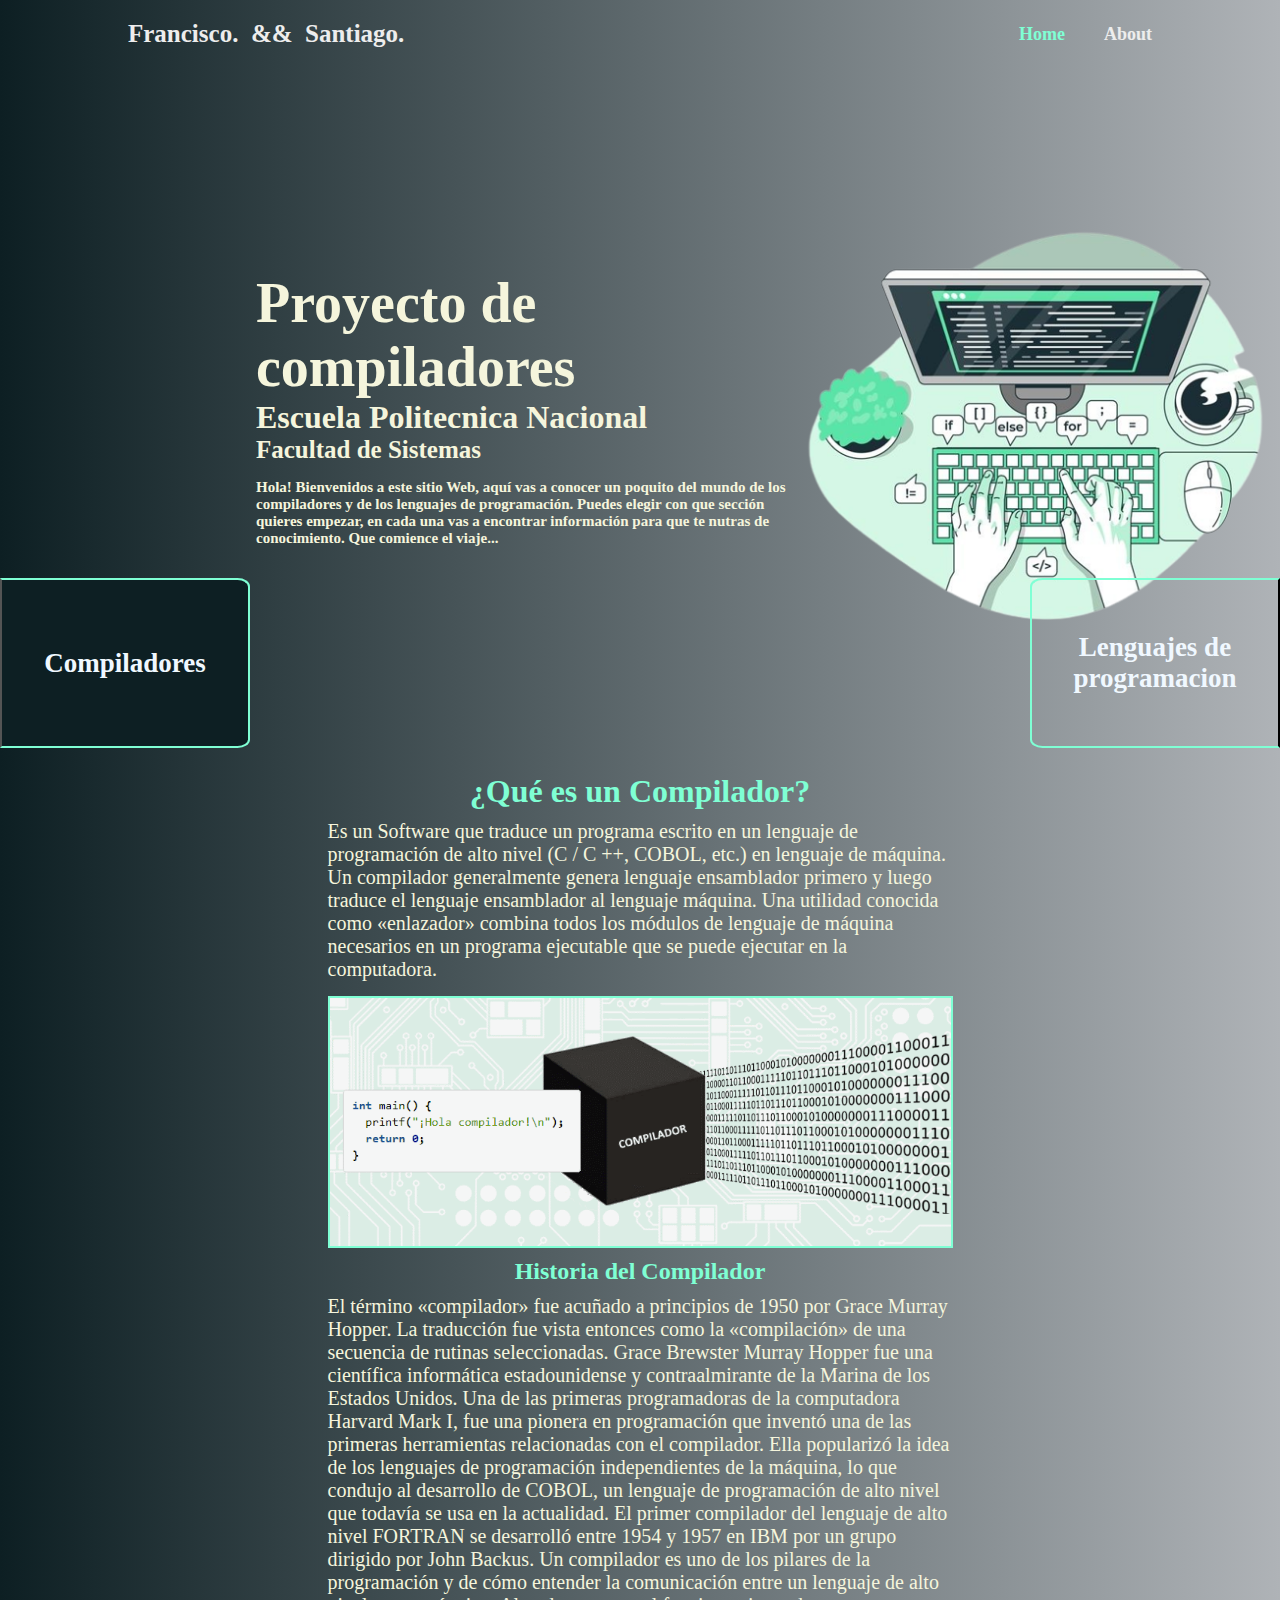
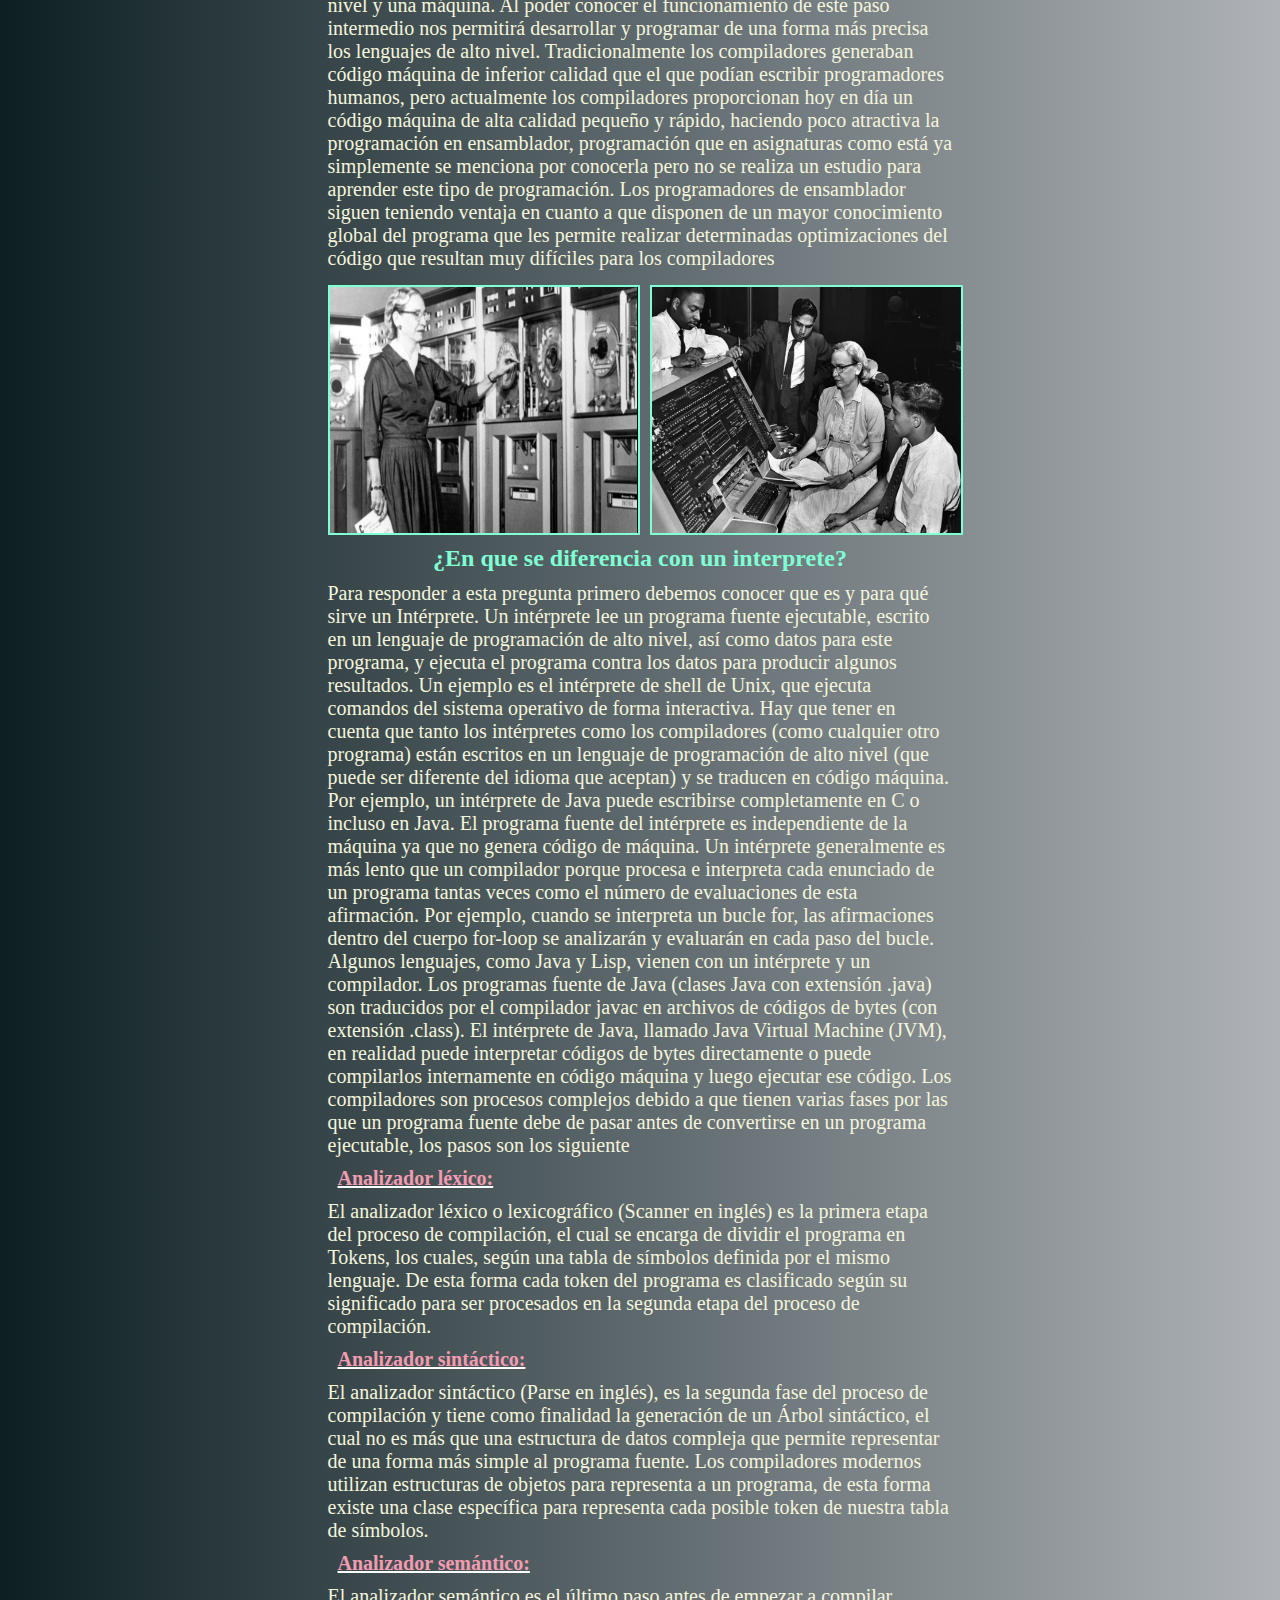
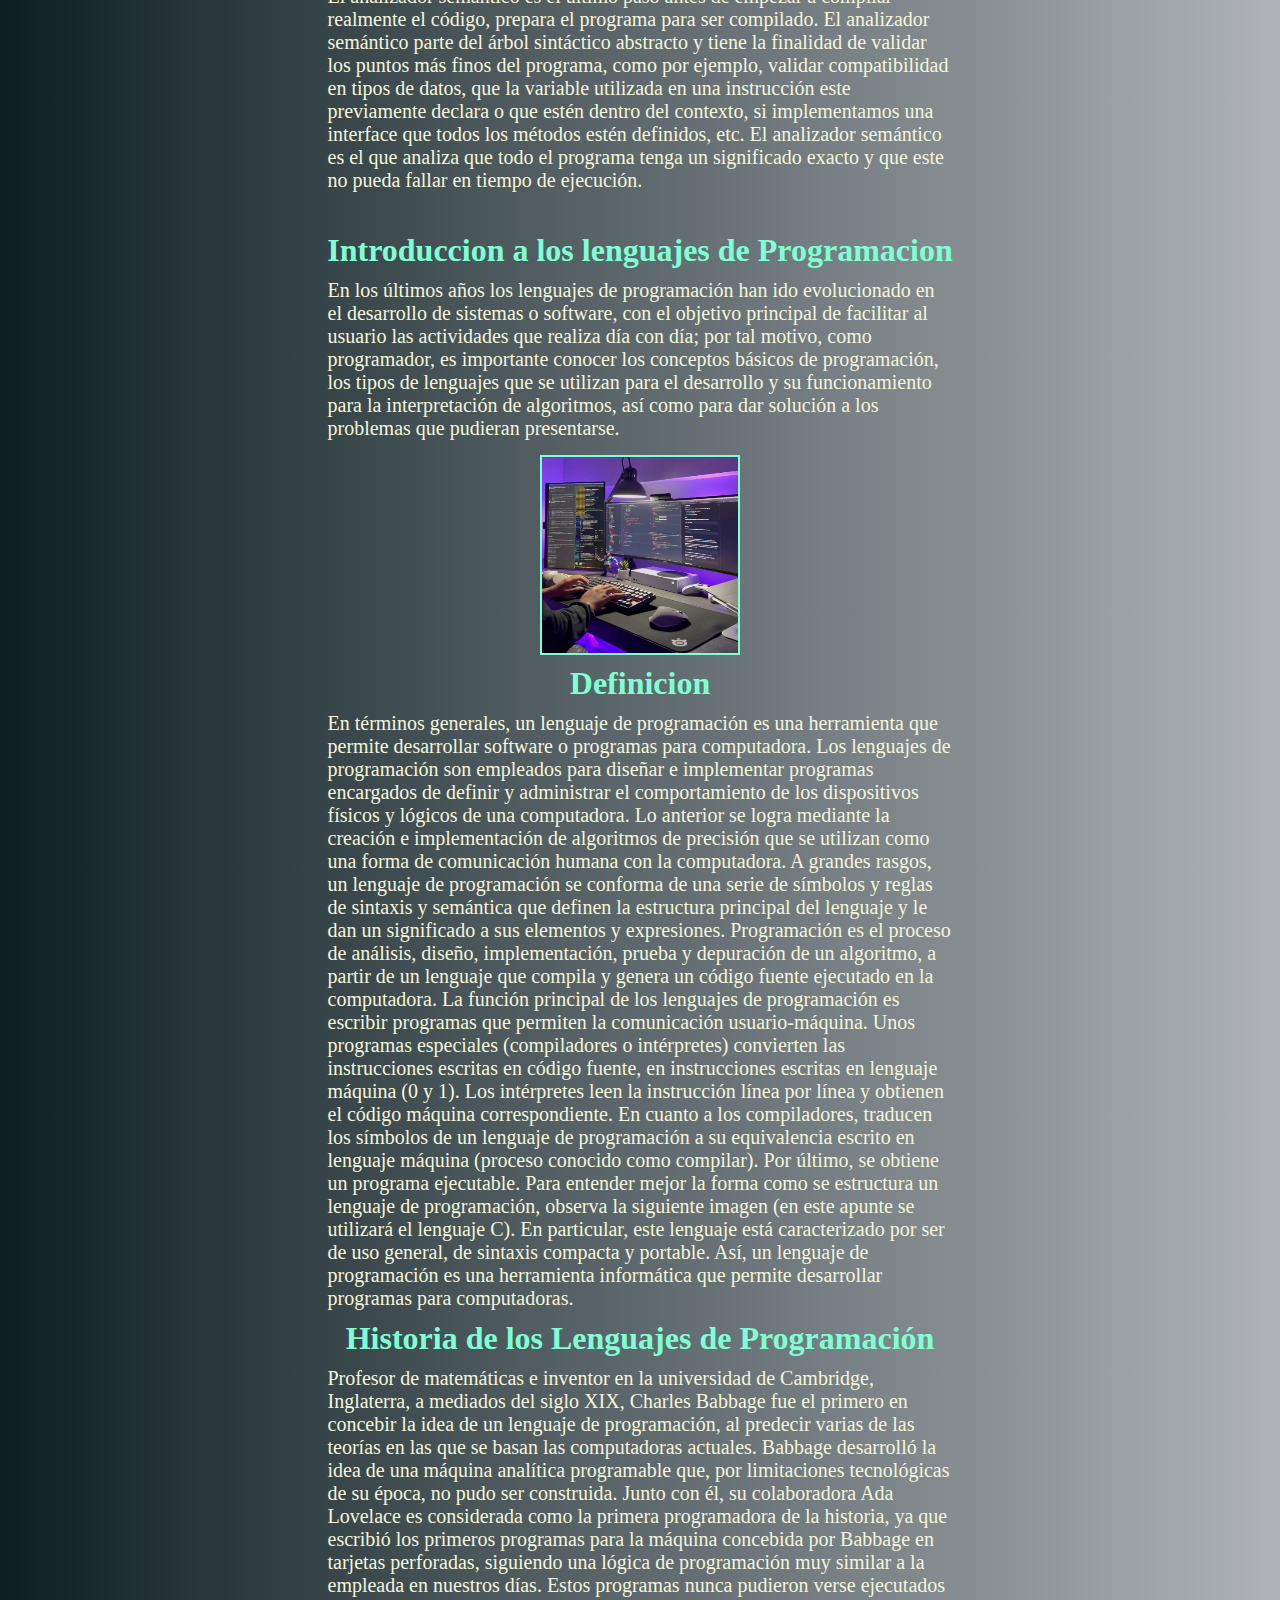
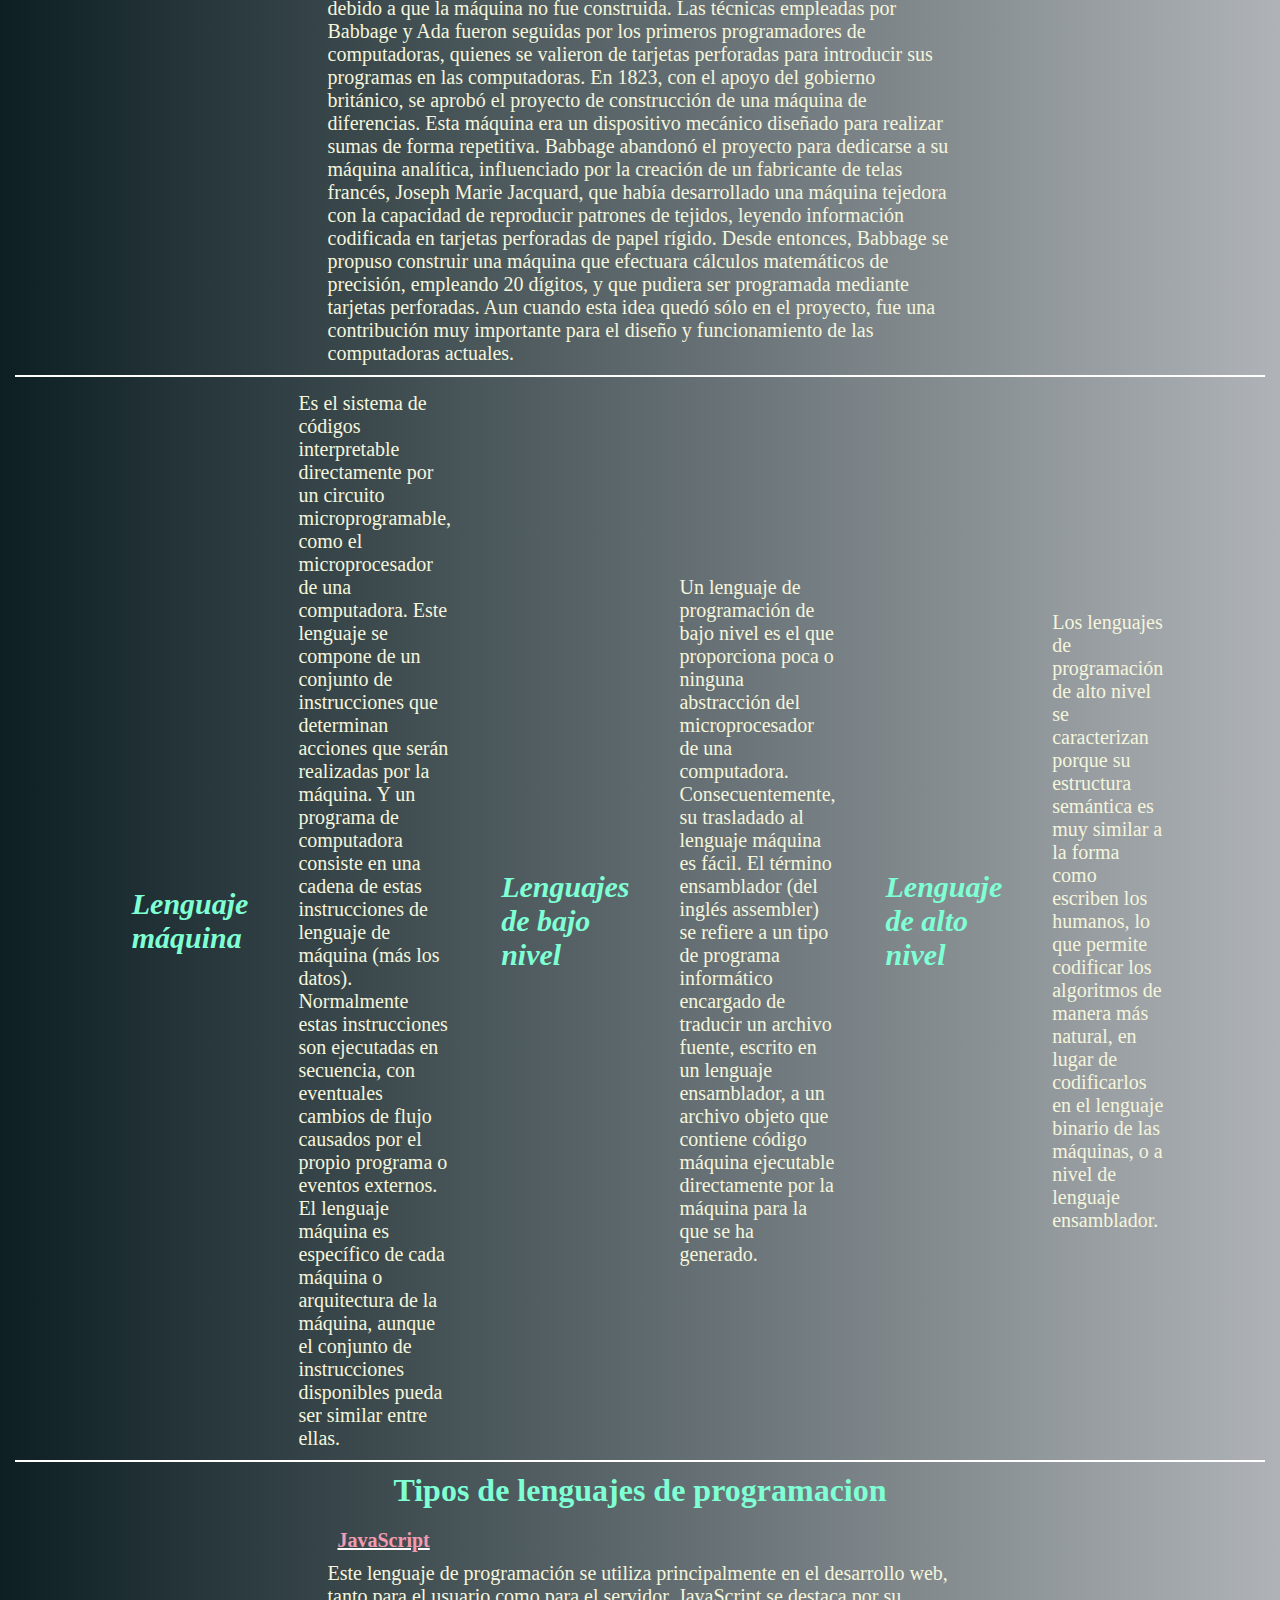
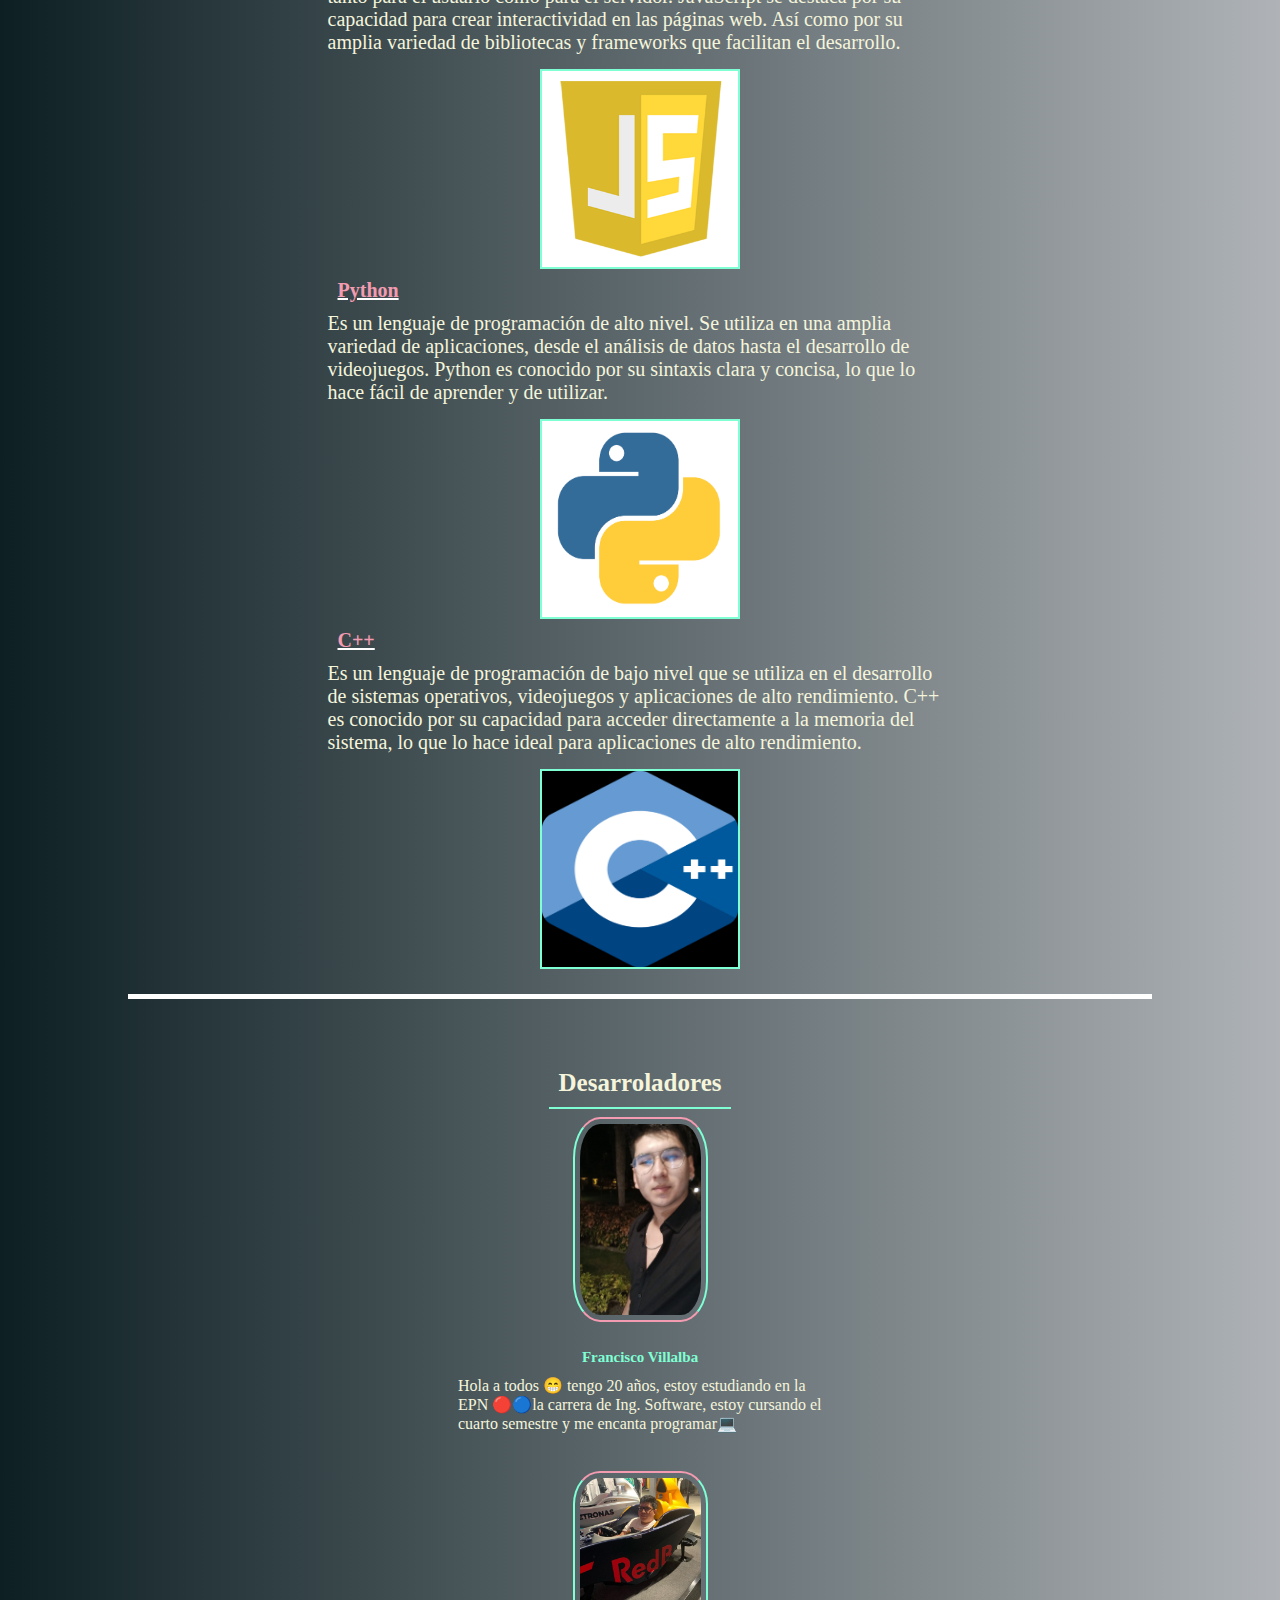
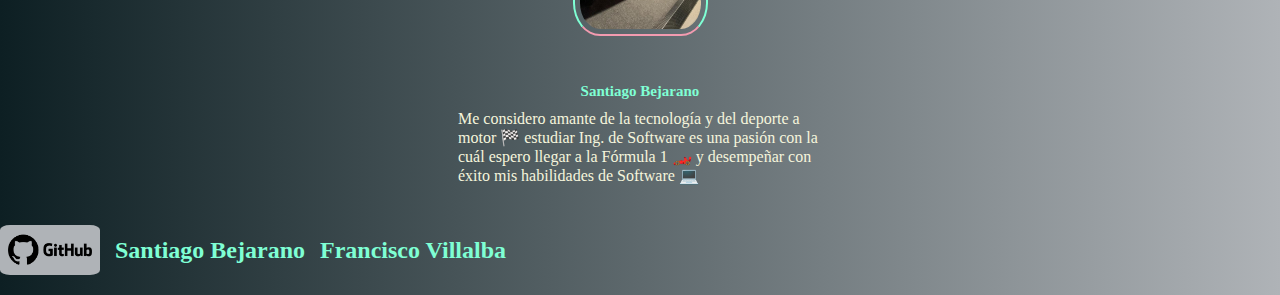
<file: index.html>
<!DOCTYPE html>
<html lang="en">

<head>
    <meta charset="UTF-8">
    <meta name="viewport" content="width=device-width, initial-scale=1.0">
    <title>CompiladoresWeb</title>
    <link rel="stylesheet" href="PaginaWeb.css">
</head>

<body>
    <header class="header">
        <h1 class="logo">Francisco.&nbsp;&nbsp;&&&nbsp;&nbsp;Santiago.</h1>

        <nav class="navegacion">
            <a href="#" class="active">Home</a>
            <a href="#" id="About" data-target="#piePagina">About</a>
        </nav>

    </header>
    <section class="contenedor">
        <div class="texto">
            <h1>Proyecto de compiladores</h1>
            <h2>Escuela Politecnica Nacional</h2>
            <h3>Facultad de Sistemas</h3>
            <p>
                Hola! Bienvenidos a este sitio Web, aquí vas a conocer un poquito del mundo de los
                compiladores y de los lenguajes de programación.
                Puedes elegir con que sección quieres empezar, en cada una vas a encontrar información
                para que te nutras de conocimiento.
                Que comience el viaje...
            </p>
        </div>
        <img class="imagen"
            src="imagenes/Ilustración_del_concepto_de_mecanografía_de_código___Vector_Gratis-removebg-preview.png"
            alt="">
        <div class="contenedor2">
            <button class="Compiladores" id="Compiladores" data-target="#sectionCompiladores">
                <h2 class="Compi">Compiladores</h2>
            </button>

            <button class="Lenguajes" id="Lenguajes" data-target="#sectionLenguajes">
                <h2 class="Lengua">Lenguajes de programacion</h2>
            </button>
        </div>
    </section>

    <!-- Diseño de la seccion de Compiladores -->
    <section class="sectionCompiladores" id="sectionCompiladores">
        <h1>¿Qué es un Compilador?</h1>
        <p>Es un Software que traduce un programa escrito en un lenguaje
            de programación de alto nivel (C / C ++, COBOL, etc.)
            en lenguaje de máquina. Un compilador generalmente genera
            lenguaje ensamblador primero y luego traduce el lenguaje ensamblador
            al lenguaje máquina. Una utilidad conocida como «enlazador» combina
            todos los módulos de lenguaje de máquina necesarios en un programa
            ejecutable que se puede ejecutar en la computadora.</p>
        <img class="imagen-cambiable" src="imagenes/Compilador.png" alt="Compilador">
        <h2>Historia del Compilador</h2>

        <p>
            El término «compilador» fue acuñado a principios
            de 1950 por Grace Murray Hopper. La traducción fue vista
            entonces como la «compilación» de una secuencia de rutinas seleccionadas.

            Grace Brewster Murray Hopper fue
            una científica informática estadounidense y
            contraalmirante de la Marina de los Estados Unidos. Una de las
            primeras programadoras de la computadora Harvard Mark I, fue una pionera
            en programación que inventó una de las primeras herramientas relacionadas
            con el compilador. Ella popularizó la idea de los lenguajes de programación independientes
            de la máquina, lo que condujo al desarrollo de COBOL, un lenguaje de programación de alto
            nivel que todavía se usa en la actualidad.

            El primer compilador del lenguaje de alto nivel FORTRAN
            se desarrolló entre 1954 y 1957 en IBM por un grupo dirigido por John Backus.
            Un compilador es uno de los pilares de la programación y de cómo entender la comunicación
            entre un lenguaje de alto nivel y una máquina. Al poder conocer el funcionamiento de este
            paso intermedio nos permitirá desarrollar y programar de una forma más precisa los lenguajes
            de alto nivel.

            Tradicionalmente los compiladores generaban código máquina de inferior calidad que el que
            podían escribir programadores humanos, pero actualmente los compiladores proporcionan hoy
            en día un código máquina de alta calidad pequeño y rápido, haciendo poco atractiva la
            programación en ensamblador, programación que en asignaturas como está ya simplemente se
            menciona por conocerla pero no se realiza un estudio para aprender este tipo de programación.

            Los programadores de ensamblador siguen teniendo ventaja en cuanto a que disponen de un
            mayor conocimiento global del programa que les permite realizar determinadas optimizaciones
            del código que resultan muy difíciles para los compiladores
        </p>
        <div class="HistoriaCompiladores">
            <img src="imagenes/HistoriaCompiladores.jpg" alt="historia">
            <img src="imagenes/HistoriaCompiladores2.jpg" alt="historia">
        </div>

        <h2>¿En que se diferencia con un interprete?</h2>
        <p>
            Para responder a esta pregunta primero debemos conocer que es y para qué sirve un Intérprete.
            Un intérprete lee un programa fuente ejecutable, escrito en un lenguaje de programación de alto nivel, así
            como datos para este programa, y ​​ejecuta el programa contra los datos para producir algunos resultados. Un
            ejemplo es el intérprete de shell de Unix, que ejecuta comandos del sistema operativo de forma interactiva.
            Hay que tener en cuenta que tanto los intérpretes como los compiladores (como cualquier otro programa) están
            escritos en un lenguaje de programación de alto nivel (que puede ser diferente del idioma que aceptan) y se
            traducen en código máquina.
            Por ejemplo, un intérprete de Java puede escribirse completamente en C o incluso en Java. El programa fuente
            del intérprete es independiente de la máquina ya que no genera código de máquina.
            Un intérprete generalmente es más lento que un compilador porque procesa e interpreta cada enunciado de un
            programa tantas veces como el número de evaluaciones de esta afirmación. Por ejemplo, cuando se interpreta
            un bucle for, las afirmaciones dentro del cuerpo for-loop se analizarán y evaluarán en cada paso del bucle.
            Algunos lenguajes, como Java y Lisp, vienen con un intérprete y un compilador. Los programas fuente de Java
            (clases Java con extensión .java) son traducidos por el compilador javac en archivos de códigos de bytes
            (con extensión .class).
            El intérprete de Java, llamado Java Virtual Machine (JVM), en realidad puede interpretar códigos de bytes
            directamente o puede compilarlos internamente en código máquina y luego ejecutar ese código.
            Los compiladores son procesos complejos debido a que tienen varias fases por las que un programa fuente debe
            de pasar antes de convertirse en un programa ejecutable, los pasos son los siguiente
        </p>

        <h3>Analizador léxico:</h3>
        <p>El analizador léxico o lexicográfico (Scanner en inglés) es la primera etapa del
            proceso de compilación, el cual se encarga de dividir el programa en Tokens, los
            cuales, según una tabla de símbolos definida por el mismo lenguaje.
            De esta forma cada token del programa es clasificado según su significado para
            ser procesados en la segunda etapa del proceso de compilación.
        </p>

        <h3>Analizador sintáctico:</h3>
        <p>
            El analizador sintáctico (Parse en inglés), es la segunda fase del proceso de compilación y tiene como
            finalidad la generación de
            un Árbol sintáctico, el cual no es más que una estructura de datos compleja que permite representar de una
            forma más simple al programa fuente.
            Los compiladores modernos utilizan estructuras de objetos para representa a un programa, de esta forma
            existe una clase
            específica para representa cada posible token de nuestra tabla de símbolos.
        </p>

        <h3>Analizador semántico:</h3>
        <p>
            El analizador semántico es el último paso antes de empezar a compilar realmente el código, prepara el
            programa para ser compilado.
            El analizador semántico parte del árbol sintáctico abstracto y tiene la finalidad de validar los puntos más
            finos del programa, como por
            ejemplo, validar compatibilidad en tipos de datos, que la variable utilizada en una instrucción este
            previamente declara o que estén dentro del contexto,
            si implementamos una interface que todos los métodos estén definidos, etc.
            El analizador semántico es el que analiza que todo el programa tenga un significado exacto y que este no
            pueda fallar en tiempo de ejecución.
        </p>

    </section>

    <section class="sectionLenguajes" id="sectionLenguajes">
        <h1>Introduccion a los lenguajes de Programacion</h1>
        <p>En los últimos años los lenguajes de programación han ido evolucionado
            en el desarrollo de sistemas o software, con el
            objetivo principal de facilitar al usuario las actividades que realiza
            día con día; por tal motivo, como programador, es importante conocer los
            conceptos básicos de programación, los tipos de lenguajes que se utilizan para el desarrollo
            y su funcionamiento para la interpretación de algoritmos, así como para dar solución a los problemas
            que pudieran presentarse.</p>
        <img src="imagenes/programacion.jpg" alt="programacion">
        <h1>Definicion</h1>
        <p>En términos generales, un lenguaje de programación es una herramienta que permite desarrollar software o
            programas para computadora. Los lenguajes de programación son empleados para diseñar e implementar programas
            encargados de definir y administrar el comportamiento de los dispositivos físicos y lógicos de una
            computadora. Lo anterior se logra mediante la creación e implementación de algoritmos de precisión que se
            utilizan como una forma de comunicación humana con la computadora.

            A grandes rasgos, un lenguaje de programación se conforma de una serie de símbolos y reglas de sintaxis y
            semántica que definen la estructura principal del lenguaje y le dan un significado a sus elementos y
            expresiones.

            Programación es el proceso de análisis, diseño, implementación, prueba y depuración de un algoritmo, a
            partir de un lenguaje que compila y genera un código fuente ejecutado en la computadora.

            La función principal de los lenguajes de programación es escribir programas que permiten la comunicación
            usuario-máquina. Unos programas especiales (compiladores o intérpretes) convierten las instrucciones
            escritas en código fuente, en instrucciones escritas en lenguaje máquina (0 y 1).

            Los intérpretes leen la instrucción línea por línea y obtienen el código máquina correspondiente.

            En cuanto a los compiladores, traducen los símbolos de un lenguaje de programación a su equivalencia escrito
            en lenguaje máquina (proceso conocido como compilar). Por último, se obtiene un programa ejecutable.

            Para entender mejor la forma como se estructura un lenguaje de programación, observa la siguiente imagen (en
            este apunte se utilizará el lenguaje C).

            En particular, este lenguaje está caracterizado por ser de uso general, de sintaxis compacta y portable.
            Así, un lenguaje de programación es una herramienta informática que permite desarrollar programas para
            computadoras.</p>

        <h1>Historia de los Lenguajes de Programación</h1>
        <p>Profesor de matemáticas e inventor en la universidad de Cambridge, Inglaterra, a mediados del siglo XIX,
            Charles Babbage fue el primero en concebir la idea de un lenguaje de programación, al predecir varias de las
            teorías en las que se basan las computadoras actuales.

            Babbage desarrolló la idea de una máquina analítica programable que, por limitaciones tecnológicas de su
            época, no pudo ser construida. Junto con él, su colaboradora Ada Lovelace es considerada como la primera
            programadora de la historia, ya que escribió los primeros programas para la máquina concebida por Babbage en
            tarjetas perforadas, siguiendo una lógica de programación muy similar a la empleada en nuestros días. Estos
            programas nunca pudieron verse ejecutados debido a que la máquina no fue construida.

            Las técnicas empleadas por Babbage y Ada fueron seguidas por los primeros programadores de computadoras,
            quienes se valieron de tarjetas perforadas para introducir sus programas en las computadoras.

            En 1823, con el apoyo del gobierno británico, se aprobó el proyecto de construcción de una máquina de
            diferencias. Esta máquina era un dispositivo mecánico diseñado para realizar sumas de forma repetitiva.
            Babbage abandonó el proyecto para dedicarse a su máquina analítica, influenciado por la creación de un
            fabricante de telas francés, Joseph Marie Jacquard, que había desarrollado una máquina tejedora con la
            capacidad de reproducir patrones de tejidos, leyendo información codificada en tarjetas perforadas de papel
            rígido.

            Desde entonces, Babbage se propuso construir una máquina que efectuara cálculos matemáticos de precisión,
            empleando 20 dígitos, y que pudiera ser programada mediante tarjetas perforadas. Aun cuando esta idea quedó
            sólo en el proyecto, fue una contribución muy importante para el diseño y funcionamiento de las computadoras
            actuales.</p>
        <span class="Line"></span>
        <div class="TiposLenguajes">
            <h2>Lenguaje máquina</h2>
            <p>Es el sistema de códigos interpretable directamente por un circuito microprogramable, como el
                microprocesador de una computadora.
                Este lenguaje se compone de un conjunto de instrucciones que determinan acciones que serán realizadas
                por
                la máquina. Y un programa de computadora consiste en una cadena de estas instrucciones de lenguaje
                de máquina (más los datos). Normalmente estas instrucciones son ejecutadas en secuencia, con eventuales
                cambios de flujo causados por el propio programa o eventos externos. El lenguaje máquina es específico
                de cada máquina o arquitectura de la máquina, aunque el conjunto de instrucciones disponibles pueda ser
                similar entre ellas.
            </p>
            <h2>Lenguajes de bajo nivel</h2>
            <p>Un lenguaje de programación de bajo nivel es el que proporciona poca o ninguna abstracción
                del microprocesador de una computadora. Consecuentemente, su trasladado al lenguaje máquina es fácil.
                El término ensamblador (del inglés assembler) se refiere a un tipo de programa informático encargado
                de traducir un archivo fuente, escrito en un lenguaje ensamblador, a un archivo objeto que contiene
                código máquina ejecutable directamente por la máquina para la que se ha generado.
            </p>
            <h2>Lenguaje de alto nivel</h2>
            <p>Los lenguajes de programación de alto nivel se caracterizan porque su estructura semántica es muy similar
                a
                la forma como escriben los humanos, lo que permite codificar los algoritmos de manera más natural,
                en lugar de codificarlos en el lenguaje binario de las máquinas, o a nivel de lenguaje ensamblador.
            </p>
        </div>
        <span class="Line"></span>
        <h1>Tipos de lenguajes de programacion</h1>
        <h3>JavaScript</h3>
        <p>Este lenguaje de programación se utiliza principalmente en el desarrollo web, tanto para el usuario como para
            el servidor.
            JavaScript se destaca por su capacidad para crear interactividad en las páginas web. Así como por su amplia
            variedad de bibliotecas
            y frameworks que facilitan el desarrollo.

        </p>
        <img class="imagen-cambiable" src="imagenes/JavaScript.png" alt="JavaScript">

        <h3>Python</h3>
        <p>Es un lenguaje de programación de alto nivel. Se utiliza en una amplia variedad de aplicaciones,
            desde el análisis de datos hasta el desarrollo
            de videojuegos. Python es conocido por su sintaxis clara y concisa, lo que lo hace fácil de aprender y de
            utilizar.
        </p>
        <img class="imagen-cambiable" src="imagenes/Python.png" alt="Python">


        <h3>C++</h3>
        <p>Es un lenguaje de programación de bajo nivel que se utiliza en el desarrollo de sistemas operativos,
            videojuegos y aplicaciones de alto rendimiento. C++ es conocido por su capacidad para acceder
            directamente a la memoria del sistema, lo que lo hace ideal para aplicaciones de alto rendimiento.
        </p>
        <img class="imagen-cambiable" src="imagenes/C++.png" alt="C++">

    </section>



    <!-- Diseño de la seccion about -->
    <section class="about" id="about">
        <span class="LinePie"></span>
        <h1 class="desarrolladores">Desarroladores</h1>

        <div class="about-img">
            <img src="imagenes/Fran.jpeg" alt="Fran">
        </div>

        <div class="about-content">
            <h3>Francisco Villalba</h3>
            <p>Hola a todos 😁 tengo 20 años, estoy estudiando en la
                EPN 🔴🔵la carrera de Ing. Software, estoy cursando el
                cuarto semestre y me encanta programar💻
            </p>
        </div>

        <div class="about-img">
            <img src="imagenes/Santi.jpeg" alt="Santi">


        </div>
        <div class="about-content">
            <h3>Santiago Bejarano</h3>
            <p>Me considero amante de la tecnología y del deporte a motor 🏁 
                estudiar Ing. de Software es una pasión con la cuál espero llegar 
                a la Fórmula 1 🏎️ y desempeñar con éxito mis habilidades de Software 💻</p>
        </div>
    </section>



    <footer class="piePagina" id="piePagina">
        <div class="bottom">
            <img class="imgGitHub"
                src="imagenes/github-logo-git-hub-icon-with-text-on-white-background-free-vector-removebg-preview.png"
                alt="">

            <a href="https://github.com/santiagobejarano" target="_blanck">
                <h2>Santiago Bejarano</h2>
            </a>

            <a href="https://github.com/FranciscoVilli" target="_blank">
                <h2>Francisco Villalba</h2>
            </a>


        </div>

    </footer>
    <script src="PaginaWeb.js"></script>

</body>

</html>
</file>
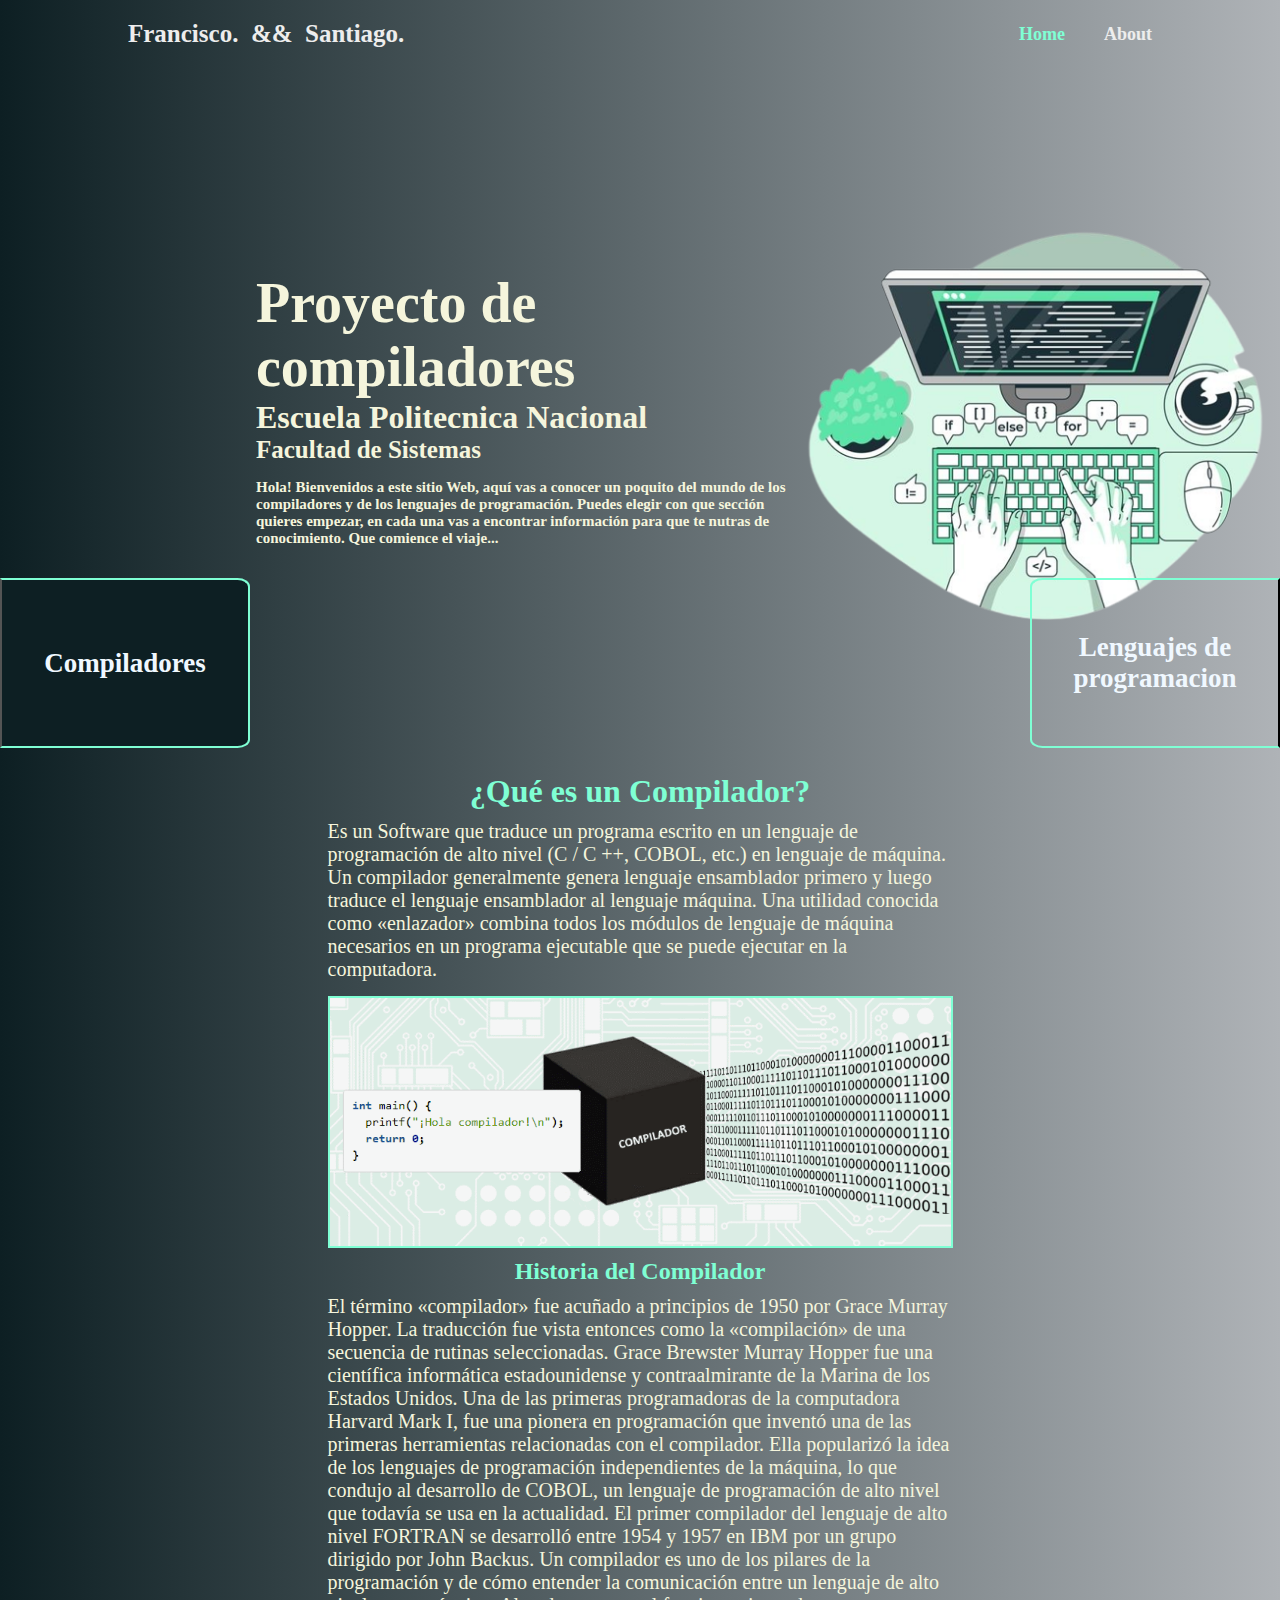
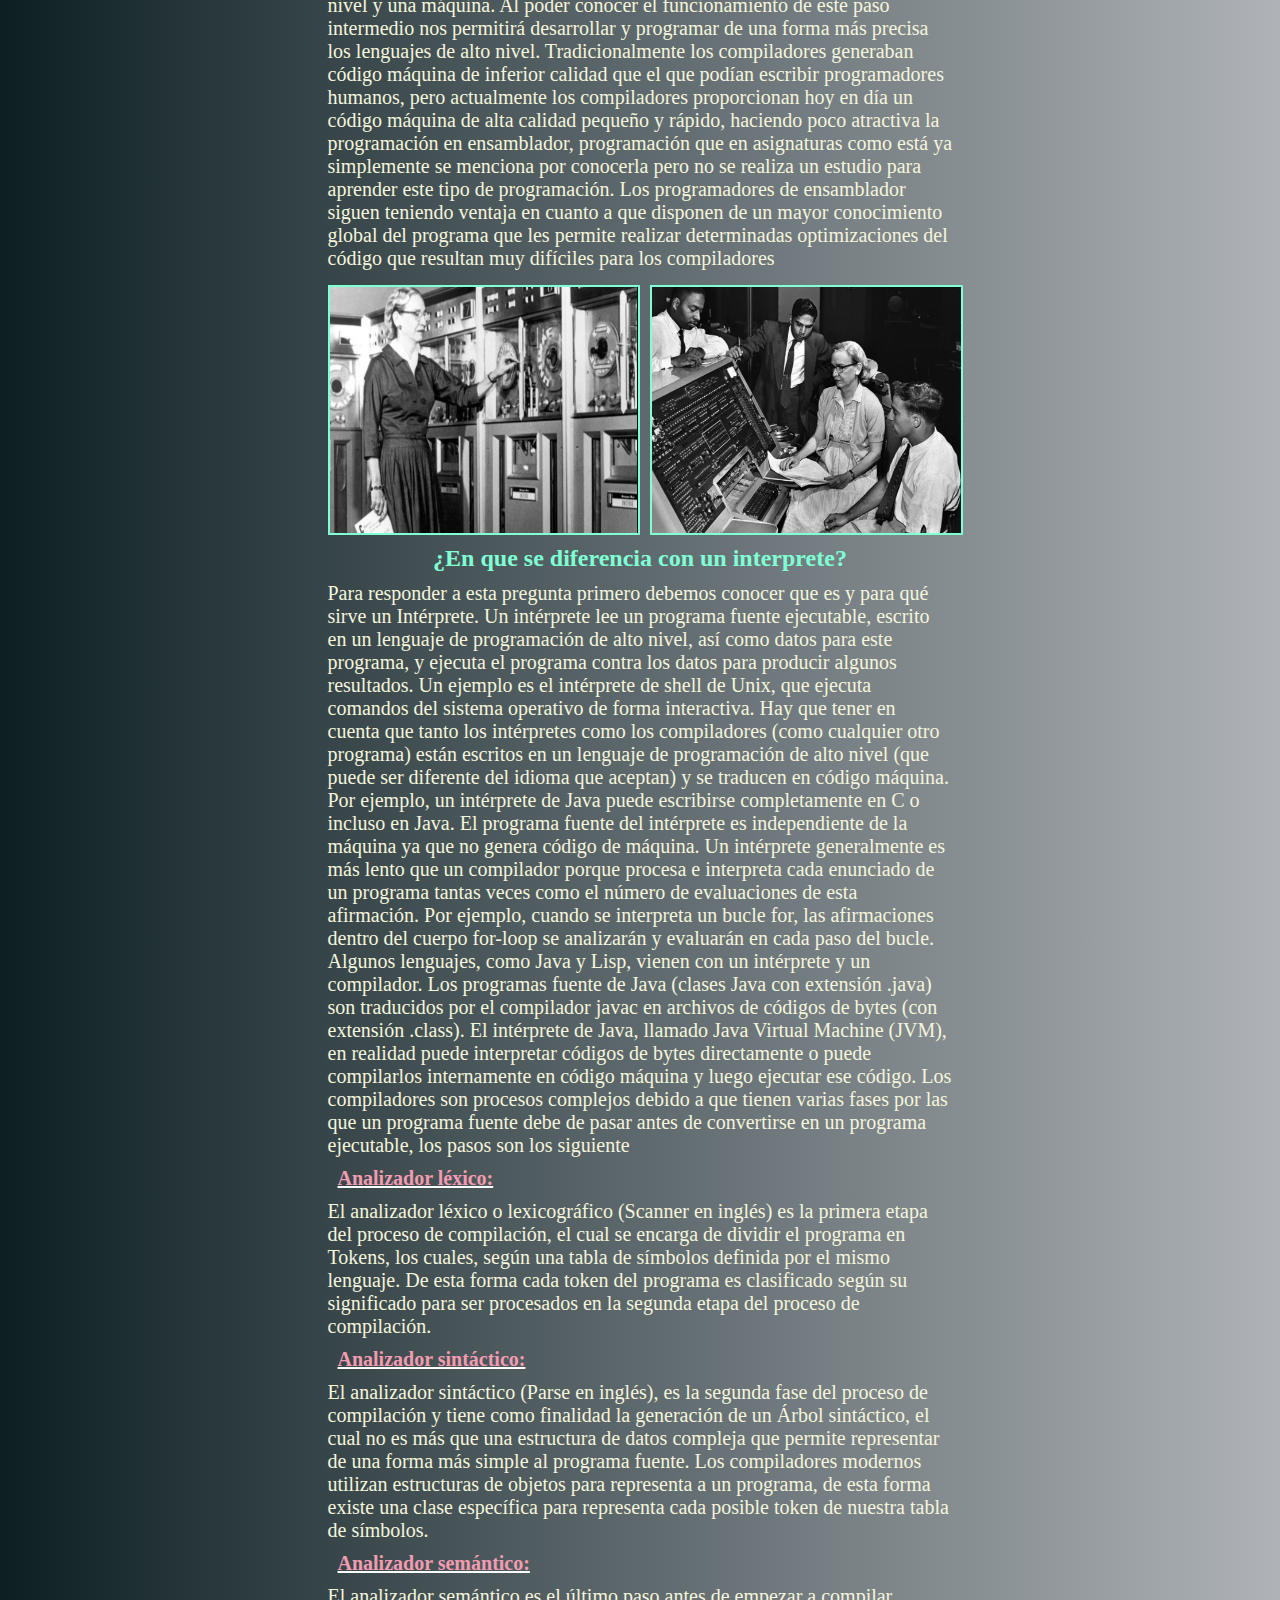
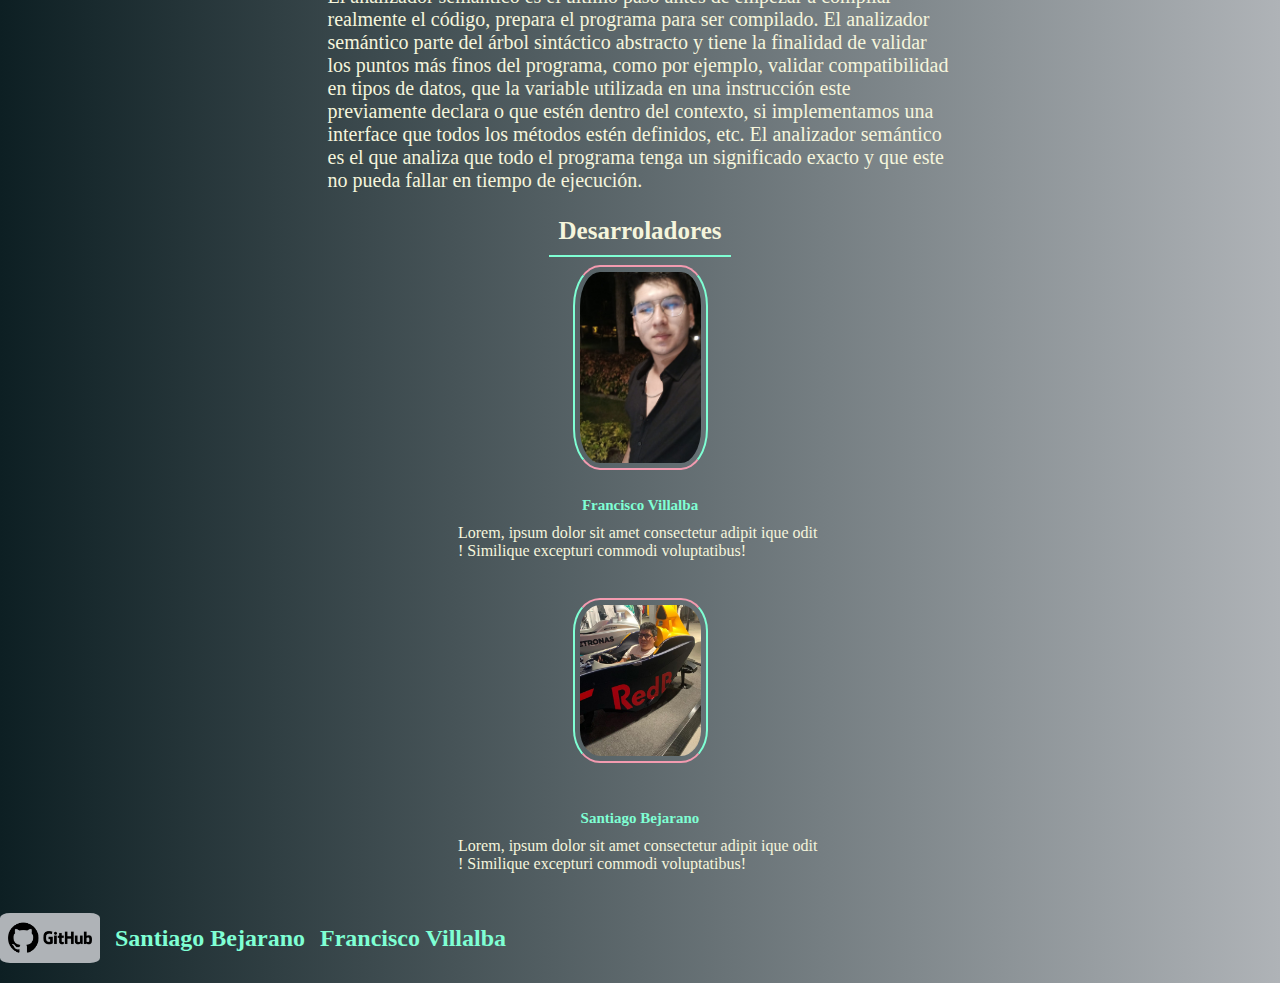
<file: PaginaWeb.html>
<!DOCTYPE html>
<html lang="en">

<head>
    <meta charset="UTF-8">
    <meta name="viewport" content="width=device-width, initial-scale=1.0">
    <title>CompiladoresWeb</title>
    <link rel="stylesheet" href="PaginaWeb.css">
</head>

<body>
    <header class="header">
        <h1 class="logo">Francisco.&nbsp;&nbsp;&&&nbsp;&nbsp;Santiago.</h1>

        <nav class="navegacion">
            <a href="#" class="active">Home</a>
            <a href="#" id="About" data-target="#piePagina">About</a>
        </nav>

    </header>
    <section class="contenedor">
        <div class="texto">
            <h1>Proyecto de compiladores</h1>
            <h2>Escuela Politecnica Nacional</h2>
            <h3>Facultad de Sistemas</h3>
            <p>
                Hola! Bienvenidos a este sitio Web, aquí vas a conocer un poquito del mundo de los
                compiladores y de los lenguajes de programación.
                Puedes elegir con que sección quieres empezar, en cada una vas a encontrar información
                para que te nutras de conocimiento.
                Que comience el viaje...
            </p>
        </div>
        <img class="imagen"
            src="imagenes/Ilustración_del_concepto_de_mecanografía_de_código___Vector_Gratis-removebg-preview.png"
            alt="">
        <div class="contenedor2">
            <button class="Compiladores" id="Compiladores" data-target="#sectionCompiladores">
                <h2 class="Compi">Compiladores</h2>
            </button>

            <button class="Lenguajes" id="Lenguajes">
                <h2 class="Lengua">Lenguajes de programacion</h2>
            </button>
        </div>
    </section>

    <!-- Diseño de la seccion de Compiladores -->
    <section class="sectionCompiladores" id="sectionCompiladores">
        <h1>¿Qué es un Compilador?</h1>
        <p>Es un Software que traduce un programa escrito en un lenguaje
            de programación de alto nivel (C / C ++, COBOL, etc.)
            en lenguaje de máquina. Un compilador generalmente genera
            lenguaje ensamblador primero y luego traduce el lenguaje ensamblador
            al lenguaje máquina. Una utilidad conocida como «enlazador» combina
            todos los módulos de lenguaje de máquina necesarios en un programa
            ejecutable que se puede ejecutar en la computadora.</p>
        <img class="imagen-cambiable" src="imagenes/Compilador.png" alt="Compilador">
        <h2>Historia del Compilador</h2>

        <p>
            El término «compilador» fue acuñado a principios
            de 1950 por Grace Murray Hopper. La traducción fue vista
            entonces como la «compilación» de una secuencia de rutinas seleccionadas.

            Grace Brewster Murray Hopper fue
            una científica informática estadounidense y
            contraalmirante de la Marina de los Estados Unidos. Una de las
            primeras programadoras de la computadora Harvard Mark I, fue una pionera
            en programación que inventó una de las primeras herramientas relacionadas
            con el compilador. Ella popularizó la idea de los lenguajes de programación independientes
            de la máquina, lo que condujo al desarrollo de COBOL, un lenguaje de programación de alto
            nivel que todavía se usa en la actualidad.

            El primer compilador del lenguaje de alto nivel FORTRAN
            se desarrolló entre 1954 y 1957 en IBM por un grupo dirigido por John Backus.
            Un compilador es uno de los pilares de la programación y de cómo entender la comunicación
            entre un lenguaje de alto nivel y una máquina. Al poder conocer el funcionamiento de este
            paso intermedio nos permitirá desarrollar y programar de una forma más precisa los lenguajes
            de alto nivel.

            Tradicionalmente los compiladores generaban código máquina de inferior calidad que el que
            podían escribir programadores humanos, pero actualmente los compiladores proporcionan hoy
            en día un código máquina de alta calidad pequeño y rápido, haciendo poco atractiva la
            programación en ensamblador, programación que en asignaturas como está ya simplemente se
            menciona por conocerla pero no se realiza un estudio para aprender este tipo de programación.

            Los programadores de ensamblador siguen teniendo ventaja en cuanto a que disponen de un
            mayor conocimiento global del programa que les permite realizar determinadas optimizaciones
            del código que resultan muy difíciles para los compiladores
        </p>
        <div class="HistoriaCompiladores">
            <img  src="imagenes/HistoriaCompiladores.jpg" alt="historia">
            <img  src="imagenes/HistoriaCompiladores2.jpg" alt="historia">
        </div>

        <h2>¿En que se diferencia con un interprete?</h2>
        <p>
            Para responder a esta pregunta primero debemos conocer que es y para qué sirve un Intérprete.
            Un intérprete lee un programa fuente ejecutable, escrito en un lenguaje de programación de alto nivel, así
            como datos para este programa, y ​​ejecuta el programa contra los datos para producir algunos resultados. Un
            ejemplo es el intérprete de shell de Unix, que ejecuta comandos del sistema operativo de forma interactiva.
            Hay que tener en cuenta que tanto los intérpretes como los compiladores (como cualquier otro programa) están
            escritos en un lenguaje de programación de alto nivel (que puede ser diferente del idioma que aceptan) y se
            traducen en código máquina.
            Por ejemplo, un intérprete de Java puede escribirse completamente en C o incluso en Java. El programa fuente
            del intérprete es independiente de la máquina ya que no genera código de máquina.
            Un intérprete generalmente es más lento que un compilador porque procesa e interpreta cada enunciado de un
            programa tantas veces como el número de evaluaciones de esta afirmación. Por ejemplo, cuando se interpreta
            un bucle for, las afirmaciones dentro del cuerpo for-loop se analizarán y evaluarán en cada paso del bucle.
            Algunos lenguajes, como Java y Lisp, vienen con un intérprete y un compilador. Los programas fuente de Java
            (clases Java con extensión .java) son traducidos por el compilador javac en archivos de códigos de bytes
            (con extensión .class).
            El intérprete de Java, llamado Java Virtual Machine (JVM), en realidad puede interpretar códigos de bytes
            directamente o puede compilarlos internamente en código máquina y luego ejecutar ese código.
            Los compiladores son procesos complejos debido a que tienen varias fases por las que un programa fuente debe
            de pasar antes de convertirse en un programa ejecutable, los pasos son los siguiente
        </p>

        <h3>Analizador léxico:</h3>
        <p>El analizador léxico o lexicográfico (Scanner en inglés) es la primera etapa del
            proceso de compilación, el cual se encarga de dividir el programa en Tokens, los
            cuales, según una tabla de símbolos definida por el mismo lenguaje.
            De esta forma cada token del programa es clasificado según su significado para
            ser procesados en la segunda etapa del proceso de compilación.
        </p>

        <h3>Analizador sintáctico:</h3>
        <p>
            El analizador sintáctico (Parse en inglés), es la segunda fase del proceso de compilación y tiene como
            finalidad la generación de
            un Árbol sintáctico, el cual no es más que una estructura de datos compleja que permite representar de una
            forma más simple al programa fuente.
            Los compiladores modernos utilizan estructuras de objetos para representa a un programa, de esta forma
            existe una clase
            específica para representa cada posible token de nuestra tabla de símbolos.
        </p>

        <h3>Analizador semántico:</h3>
        <p>
            El analizador semántico es el último paso antes de empezar a compilar realmente el código, prepara el
            programa para ser compilado.
            El analizador semántico parte del árbol sintáctico abstracto y tiene la finalidad de validar los puntos más
            finos del programa, como por
            ejemplo, validar compatibilidad en tipos de datos, que la variable utilizada en una instrucción este
            previamente declara o que estén dentro del contexto,
            si implementamos una interface que todos los métodos estén definidos, etc.
            El analizador semántico es el que analiza que todo el programa tenga un significado exacto y que este no
            pueda fallar en tiempo de ejecución.
        </p>






    </section>



    <!-- Diseño de la seccion about -->
    <section class="about" id="about">
        <h1 class="desarrolladores">Desarroladores</h1>

        <div class="about-img">
            <img src="imagenes/Fran.jpeg" alt="Fran">
        </div>

        <div class="about-content">
            <h3>Francisco Villalba</h3>
            <p>Lorem, ipsum dolor sit amet consectetur adipit ique odit
                ! Similique excepturi
                commodi voluptatibus!</p>
        </div>

        <div class="about-img">
            <img src="imagenes/Santi.jpeg" alt="Santi">


        </div>
        <div class="about-content">
            <h3>Santiago Bejarano</h3>
            <p>Lorem, ipsum dolor sit amet consectetur adipit ique odit
                ! Similique excepturi
                commodi voluptatibus!</p>
        </div>
    </section>



    <footer class="piePagina" id="piePagina">
        <div class="bottom">
            <img class="imgGitHub"
                src="imagenes/github-logo-git-hub-icon-with-text-on-white-background-free-vector-removebg-preview.png"
                alt="">

            <a href="https://github.com/santiagobejarano" target="_blanck">
                <h2>Santiago Bejarano</h2>
            </a>

            <a href="https://github.com/FranciscoVilli" target="_blank">
                <h2>Francisco Villalba</h2>
            </a>


        </div>

    </footer>
    <script src="PaginaWeb.js"></script>

</body>

</html>
</file>
<file: PaginaWeb.css>
* {
    margin: 0;
    padding: 0;
    box-sizing: border-box;
    font-family: 'Times New Roman', Times, serif;
    scroll-behavior: smooth;
    text-decoration: none;
}

html {
    overflow-x: hidden;
}

body {
    background-image: linear-gradient(to right, #0D1F23, #AFB3B7);
    color: beige;
}

.header {
    position: static;
    top: 0;
    left: 0;
    width: 100%;
    padding: 20px 10%;
    background-color: transparent;
    display: flex;
    justify-content: space-between;
    align-items: center;
    z-index: 100;
}

.logo {
    font-size: 25px;
    color: #ededed;
    font-weight: 600;
    gap: 15px;
}

.navegacion a {
    font-size: 18px;
    color: #ededed;
    text-decoration: none;
    font-weight: 600;
    margin-left: 35px;
}

.navegacion a:hover,
.navegacion a.active {
    color: aquamarine;
}



.texto {
    max-width: 800px;
    height: 300px;
    display: block;
    padding-left: 20%;



}

.texto h1 {
    font-size: 56px;
    font-weight: 700;
}

.texto h2 {
    font-size: 32px;
    font-weight: 700;
}

.texto h3 {
    font-size: 25px;
    font-weight: 700;
}

.texto p {
    font-size: 15px;
    font-weight: 700;
    padding-top: 15px;

}

.Compiladores {
    width: 250px;
    height: 170px;
    background-color: transparent;
    margin-top: 20px;
    border-top: 2px solid aquamarine;
    border-right: 2px solid aquamarine;
    border-bottom: 2px solid aquamarine;
    border-top-right-radius: 5%;
    border-bottom-right-radius: 5%;
}

.Compiladores:hover {
    background-image: linear-gradient(to right, #AFB3B7, #0D1F23);
}

.Lenguajes {
    width: 250px;
    height: 170px;
    background-color: transparent;
    margin-top: 20px;
    border-top: 2px solid aquamarine;
    border-left: 2px solid aquamarine;
    border-bottom: 2px solid aquamarine;
    border-top-left-radius: 5%;
    border-bottom-left-radius: 5%;
}

.Lenguajes:hover {
    background-image: linear-gradient(to right, #0D1F23, #AFB3B7);
}



.bottom {
    width: 100%;
    height: 100px;
    display: inline-flex;
    position: static;
    padding-top: 10px;
    align-items: center;
    gap: 15px;
}

.imgGitHub {
    width: 100px;
    height: 50px;
    background-color: #AFB3B7;
    border-radius: 10%;
    bottom: 10px;
}

.imagen {
    width: 600px;
    height: 500px;
    padding-top: 10px;
}

.bottom a {
    color: aquamarine;
}
.bottom a:hover {
    color: #F39BB0;
}

.contenedor {
    display: flex;
    margin-top: 25px;
    height: 655px;
    width: 100%;
    align-items: center;
    position: relative;
}

.contenedor2 {
    width: 100%;
    height: 100%;
    position: absolute;
    display: inline-flex;
    justify-content: space-between;
}

.Compiladores {
    align-items: center;
    justify-content: center;
    background-color: #0D1F23;
    display: list-item;
    align-self: flex-end;
}

.Lenguajes {
    display: flex;
    align-items: center;
    justify-content: center;
    align-self: flex-end;
}

.Lengua {
    font-size: 27px;
    color: aliceblue;
}

.Compi {
    font-size: 27px;
    color: aliceblue;
}

.about {
    display: flex;
    justify-content: center;
    align-items: center;
    gap: 60px;
    flex-direction: column;
}


.about-img {
    position: relative;
    width: 150px;
    height: 100px;
    display: flex;
    border-radius: 20%;
    justify-content: center;
    align-items: center;
}

.about-img img {
    border-radius: 20%;
    width: 90%;
    border-left: 2px solid aquamarine;
    border-right: 2px solid aquamarine;
    border-top: 2px solid #F39BB0;
    border-bottom: 2px solid #F39BB0;;
    padding: 5px;
}


.about-content {
    display: flex;
    align-items: center;
    justify-content: center;
    flex-direction: column;
    padding: 10px;
    width: 30%;
}

.about-content h3 {
    padding: 10px;
    font-size: 15px;
    color: aquamarine;
}

.desarrolladores {
    font-size: 25px;
    padding: 10px;
    border-bottom: 2px solid aquamarine;
}

.sectionCompiladores {
    display: flex;
    flex-direction: column;
    align-items: center;
    padding: 15px;
}

.sectionCompiladores h1 {
    color: aquamarine;
    padding: 10px;
    text-decoration-color:white;
}

.sectionCompiladores p {
    width: 50%;
    font-size: 20px;
}

.sectionCompiladores h2 {
    color: aquamarine;
    padding: 10px;
    text-decoration-color:white;
}
.sectionCompiladores h3 {
    color: #F39BB0;
    padding: 10px;
    text-decoration: underline;
    text-decoration-color:white;
    align-self: flex-start;
    margin-left: 25%;
    font-size: 20px;
}
.sectionCompiladores img{
    width: 50%;
    height: 30%;    
    margin-top: 15px;
    border: 2px solid aquamarine;    
}
.HistoriaCompiladores{
    width: 50%;
    height: 30%;
    display:inline-flex;
    gap: 10px;
}
.HistoriaCompiladores img{
    height: 250px;
}

.sectionLenguajes {
    display: flex;
    flex-direction: column;
    align-items: center;
    justify-content: center;
    padding: 15px;
}
.sectionLenguajes img{
    width: 200px;
    height: 200px;    
    margin-top: 15px;
    border: 2px solid aquamarine;    
}
.sectionLenguajes p {
    width: 50%;
    font-size: 20px;
}
.sectionLenguajes h1 {
    color: aquamarine;
    padding: 10px;
    text-decoration-color:white;
}
.sectionLenguajes h3 {
    color: #F39BB0;
    padding: 10px;
    text-decoration: underline;
    text-decoration-color:white;
    align-self: flex-start;
    margin-left: 25%;
    font-size: 20px;
}
.TiposLenguajes{
    display: inline-flex;
    align-items: center;
    justify-content: center;
    margin-top: 15px;
    margin-left: 15px;
    gap: 50px;
    width: 80%;
}
.Line{
    width: 100%;
    height: 2px;
    background-color: rgb(255, 255, 255);
    margin-top: 10px;
}
.TiposLenguajes h2{
    color: aquamarine;
    font-size: 30px;
    font-style: oblique;
}
.LinePie{
    width: 80%;
    height: 5px;
    margin-top: 10px;
    background-color: rgb(255, 255, 255);
}
</file>
